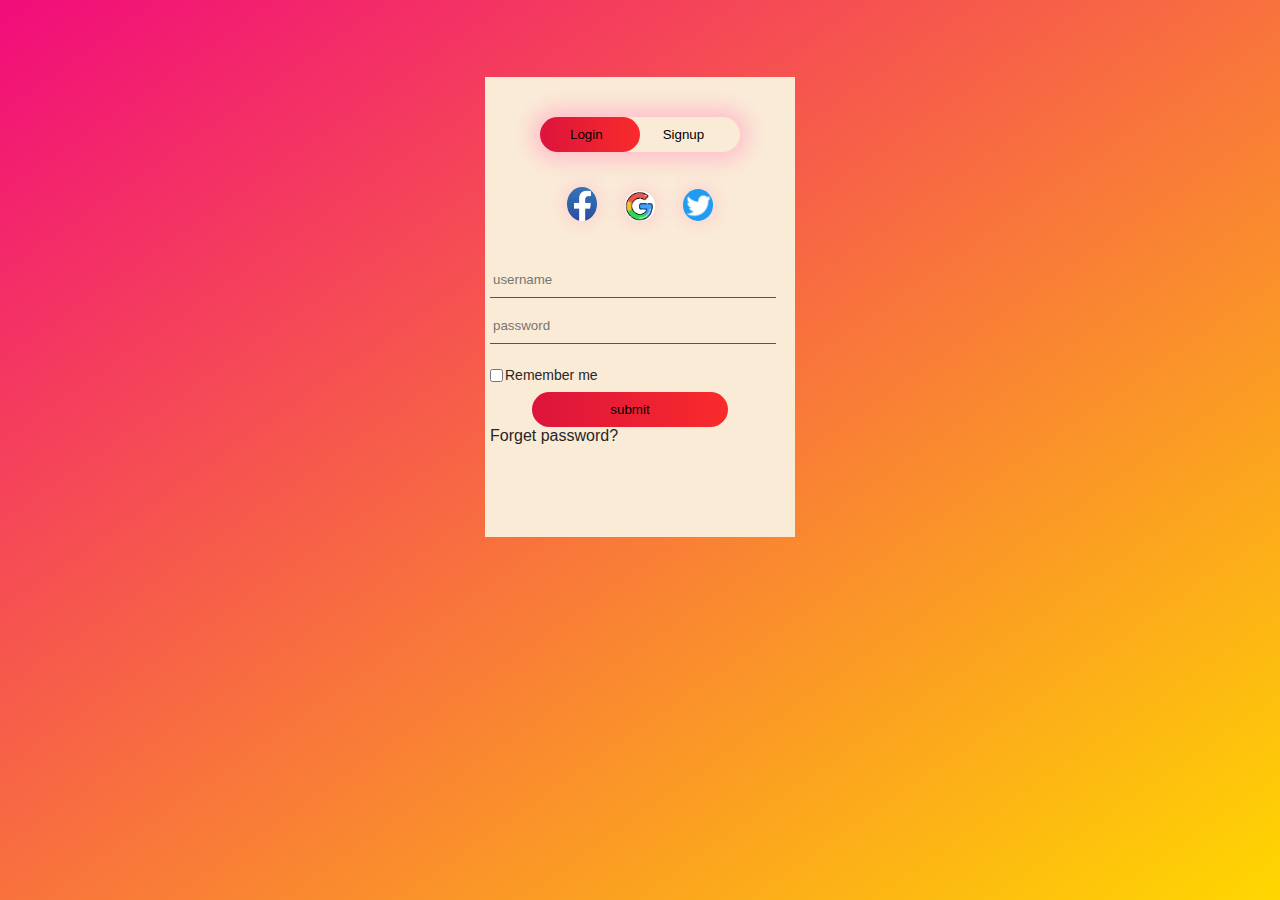
<file: index.html>
<!DOCTYPE html>
<html lang="en">
<head>
    <meta charset="UTF-8">
    <meta name="viewport" content="width=device-width, initial-scale=1.0">
    <title>login/signup</title>
    <link rel="stylesheet" href="style.css">
</head>
<body>
    <div class="wrapper">
        <div class="formbox">

            <!-- login signin botton setup -->
            <div class="buttonlogin">
                <div id="btn"></div>
                <button type="button" class="toggle" onclick="login()">Login</botton>
                <button type="button" class="toggle" onclick="signup()">Signup</botton>
            </div>

            <!-- login form format -->
            <from id="login" class="inputform1">    
                <input type="text" class="input" placeholder="username" required>
                <input type="password" class="input" placeholder="password" required>

                <div class="rme">
                     <input type="checkbox" value="checked" name="check" id="checkbox"><span>Remember me</span>
                </div>
                
                <input type="submit" value="submit" class="submit-btn">

                <div class="forget-remember"> 
                    <a href="forget.html" id="forget">Forget password?</a>
                </div>
            </from>

            <!-- signup form format -->
            <from id="signup" class="inputform1">    
                <input type="text" class="input" placeholder="username" required>
                <input type="email" class="input" placeholder="email id" required>
                <input type="password" class="input" placeholder="password" required>

                <div class="rme">
                    <input type="checkbox" value="checked" name="check" id="checkbox"><span>I agree to the terms and conditions</span>
                </div>
                <br>
                <input type="submit" value="submit" class="submit-btn">
                </from>

            <!-- social media icons -->
            <div class="social-icon">
                <img src="images/fb.png">
                <img src="images/gpp.png">
                <img src="images/tw.png">
            </div>

            <script>
                var x = document.getElementById("login");
                var y = document.getElementById("signup");
                var z = document.getElementById("btn");

                function signup(){
                    x.style.left = "-400px";
                    y.style.left = "10px";
                    z.style.left = "100px";
                }

                function login(){
                    x.style.left = "10px";
                    y.style.left = "450px";
                    z.style.left = "0px";
                }
            </script>

        </div>
    </div>
</body>
</html>
</file>
<file: style.css>
*{
    margin: 0;
    padding: 0;
    font-family: sans-serif;
}
.wrapper{
    height: 100%;
    width: 100%;
    background-image: linear-gradient(to bottom right, rgb(241, 12, 123), gold);
    position: absolute;
}
.formbox{
    height: 450px;
    width: 300px;
    position: relative;
    margin: 6% auto;
    padding: 5px;
    background-color: antiquewhite;
    overflow: hidden;
}

.buttonlogin{
    width: 200px;
    margin: 35px auto;
    position: relative;
    box-shadow: 0 0 20px 9px pink;
    border-radius: 30px;
}
.toggle{
    padding: 10px 30px;
    cursor: pointer;
    background: transparent;
    border: 0;
    outline: none;
    position: relative;
}
#btn{
    top: 0;
    left: 0;
    position: absolute;
    height: 100%;
    width: 100px;
    border-radius: 30px;
    background: linear-gradient(to right, crimson, rgb(249, 43, 43));
    transition: .5s;
}

.inputform1{
    top: 180px;
    position: absolute;
    width: 280px;
    transition: .5s;
}
.input{
    width: 100%;
    margin: 5px 0;
    padding: 10px 3px;
    background: transparent;
    outline: none;
    border: 0;
    border-bottom: 1px solid crimson; 
}
.submit-btn{
    width: 70%;
    padding: 10px 30px;
    margin: auto;
    cursor: pointer;
    display: block;
    background: linear-gradient(to right, crimson, rgb(249, 43, 43));
    outline: none;
    border: 0;
    border-radius: 20px;

}
#checkbox{
    margin: 20px 2px 10px 0px;
}
span{
    font-size: 14px;
    color: #272626;
    bottom: 62px;
    position: absolute;
}
#forget{
    padding: 0px;
    text-decoration: none;
    color: #272626;
    position: static;
}


.social-icon{
    margin: 30px auto;
    text-align: center;
}
.social-icon img{
    width: 30px;
    margin: 0 12px;
    cursor: pointer;
    box-shadow: 0 0 20px 0 pink;
    border-radius: 50%;
}
#signup{
    left: 400px;
}
</file>
